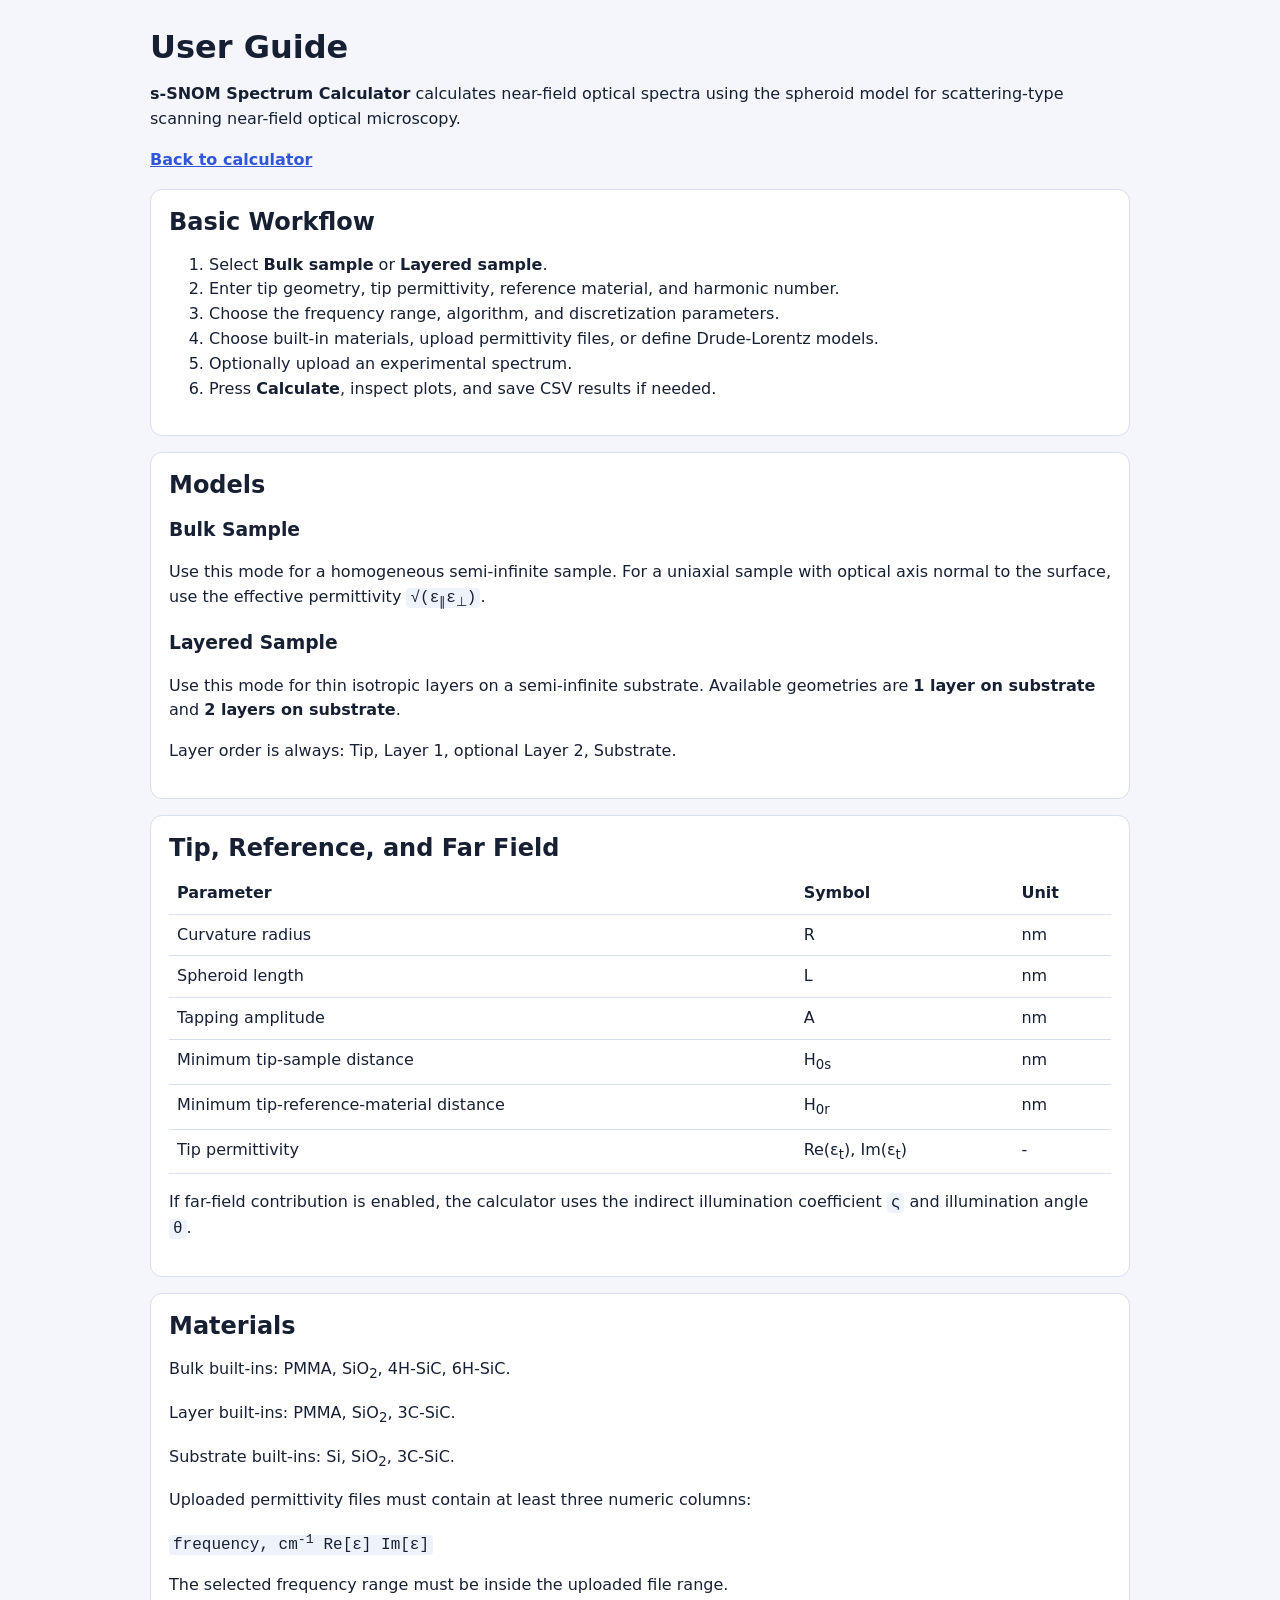
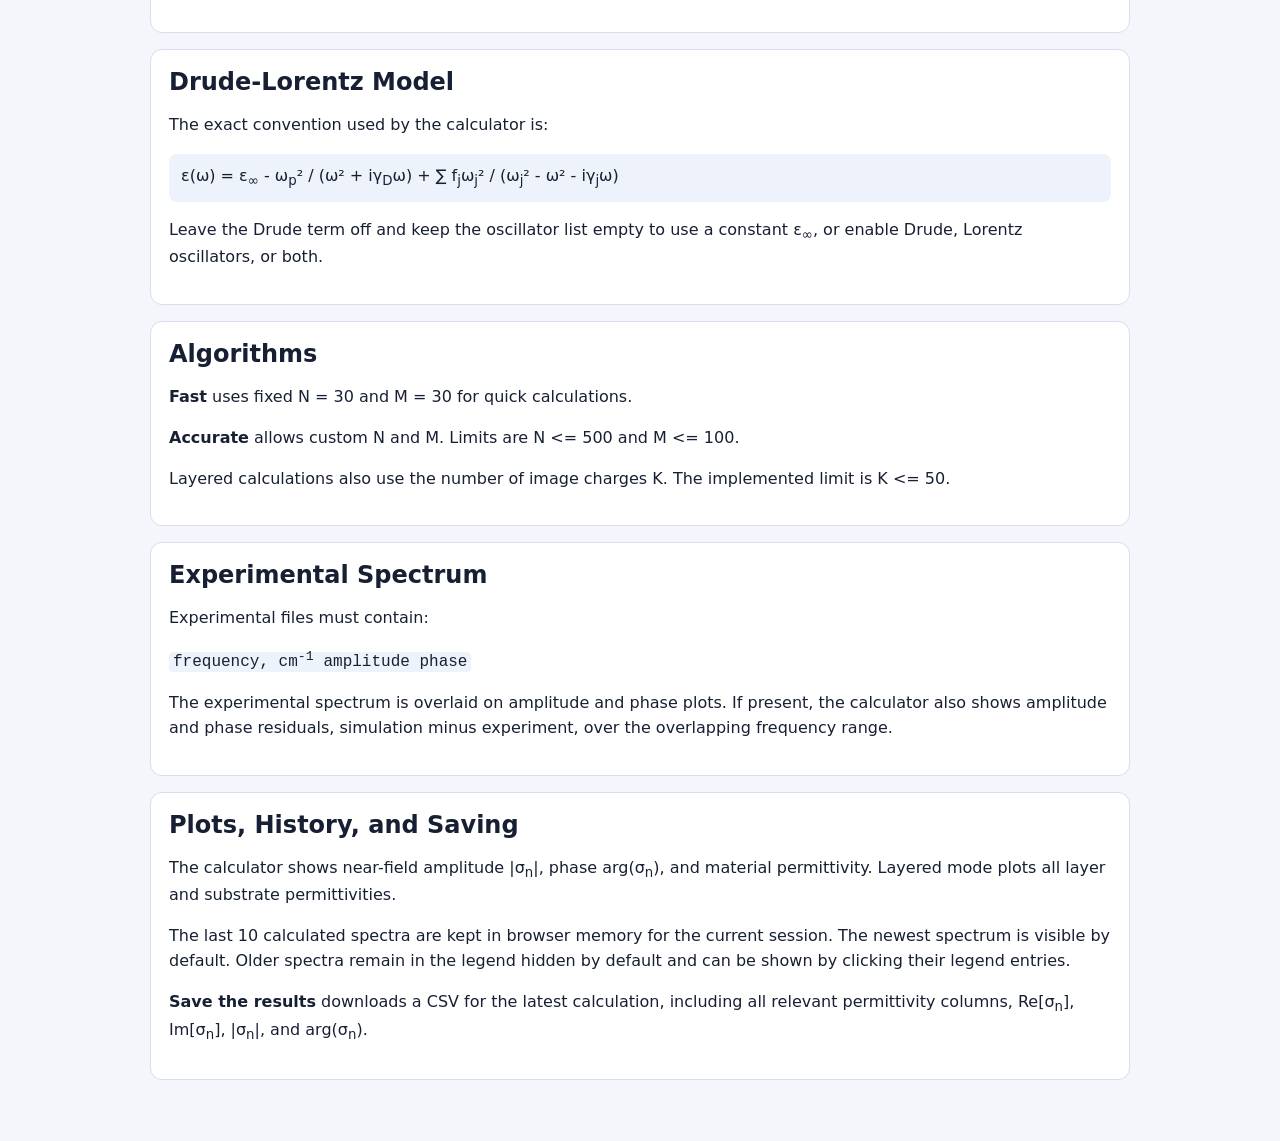
<file: snom_web/static/user-guide.html>
<!doctype html>
<html lang="en">
  <head>
    <meta charset="utf-8">
    <meta name="viewport" content="width=device-width, initial-scale=1">
    <title>User Guide - s-SNOM Spectrum Calculator</title>
    <style>
      body {
        margin: 0;
        font-family: Inter, "Segoe UI", system-ui, sans-serif;
        line-height: 1.55;
        color: #172033;
        background: #f4f6fb;
      }
      main {
        max-width: 980px;
        margin: 0 auto;
        padding: 28px 18px 48px;
      }
      section {
        margin: 16px 0;
        padding: 18px;
        border: 1px solid #d7deee;
        border-radius: 12px;
        background: #fff;
      }
      h1, h2, h3 {
        line-height: 1.2;
      }
      h1 {
        margin: 0 0 8px;
      }
      h2 {
        margin: 0 0 10px;
      }
      code {
        font-family: "SFMono-Regular", Consolas, monospace;
        background: #eef2fb;
        padding: 1px 4px;
        border-radius: 4px;
      }
      table {
        width: 100%;
        border-collapse: collapse;
        margin-top: 8px;
      }
      th, td {
        padding: 8px;
        border-bottom: 1px solid #d7deee;
        text-align: left;
        vertical-align: top;
      }
      .formula {
        padding: 10px 12px;
        border-radius: 8px;
        background: #eef2fb;
      }
      a {
        color: #3157d8;
        font-weight: 700;
      }
    </style>
  </head>
  <body>
    <main>
      <h1>User Guide</h1>
      <p><strong>s-SNOM Spectrum Calculator</strong> calculates near-field optical spectra using the spheroid model for scattering-type scanning near-field optical microscopy.</p>
      <p><a href="/">Back to calculator</a></p>

      <section>
        <h2>Basic Workflow</h2>
        <ol>
          <li>Select <strong>Bulk sample</strong> or <strong>Layered sample</strong>.</li>
          <li>Enter tip geometry, tip permittivity, reference material, and harmonic number.</li>
          <li>Choose the frequency range, algorithm, and discretization parameters.</li>
          <li>Choose built-in materials, upload permittivity files, or define Drude-Lorentz models.</li>
          <li>Optionally upload an experimental spectrum.</li>
          <li>Press <strong>Calculate</strong>, inspect plots, and save CSV results if needed.</li>
        </ol>
      </section>

      <section>
        <h2>Models</h2>
        <h3>Bulk Sample</h3>
        <p>Use this mode for a homogeneous semi-infinite sample. For a uniaxial sample with optical axis normal to the surface, use the effective permittivity <code>&#8730;(ε<sub>&parallel;</sub>ε<sub>&perp;</sub>)</code>.</p>
        <h3>Layered Sample</h3>
        <p>Use this mode for thin isotropic layers on a semi-infinite substrate. Available geometries are <strong>1 layer on substrate</strong> and <strong>2 layers on substrate</strong>.</p>
        <p>Layer order is always: Tip, Layer 1, optional Layer 2, Substrate.</p>
      </section>

      <section>
        <h2>Tip, Reference, and Far Field</h2>
        <table>
          <tr><th>Parameter</th><th>Symbol</th><th>Unit</th></tr>
          <tr><td>Curvature radius</td><td>R</td><td>nm</td></tr>
          <tr><td>Spheroid length</td><td>L</td><td>nm</td></tr>
          <tr><td>Tapping amplitude</td><td>A</td><td>nm</td></tr>
          <tr><td>Minimum tip-sample distance</td><td>H<sub>0s</sub></td><td>nm</td></tr>
          <tr><td>Minimum tip-reference-material distance</td><td>H<sub>0r</sub></td><td>nm</td></tr>
          <tr><td>Tip permittivity</td><td>Re(ε<sub>t</sub>), Im(ε<sub>t</sub>)</td><td>-</td></tr>
        </table>
        <p>If far-field contribution is enabled, the calculator uses the indirect illumination coefficient <code>ς</code> and illumination angle <code>θ</code>.</p>
      </section>

      <section>
        <h2>Materials</h2>
        <p>Bulk built-ins: PMMA, SiO<sub>2</sub>, 4H-SiC, 6H-SiC.</p>
        <p>Layer built-ins: PMMA, SiO<sub>2</sub>, 3C-SiC.</p>
        <p>Substrate built-ins: Si, SiO<sub>2</sub>, 3C-SiC.</p>
        <p>Uploaded permittivity files must contain at least three numeric columns:</p>
        <p><code>frequency, cm<sup>-1</sup> Re[ε] Im[ε]</code></p>
        <p>The selected frequency range must be inside the uploaded file range.</p>
      </section>

      <section>
        <h2>Drude-Lorentz Model</h2>
        <p>The exact convention used by the calculator is:</p>
        <p class="formula">ε(ω) = ε<sub>∞</sub> - ω<sub>p</sub>² / (ω² + iγ<sub>D</sub>ω) + &sum; f<sub>j</sub>ω<sub>j</sub>² / (ω<sub>j</sub>² - ω² - iγ<sub>j</sub>ω)</p>
        <p>Leave the Drude term off and keep the oscillator list empty to use a constant &epsilon;<sub>&infin;</sub>, or enable Drude, Lorentz oscillators, or both.</p>
      </section>

      <section>
        <h2>Algorithms</h2>
        <p><strong>Fast</strong> uses fixed N = 30 and M = 30 for quick calculations.</p>
        <p><strong>Accurate</strong> allows custom N and M. Limits are N <= 500 and M <= 100.</p>
        <p>Layered calculations also use the number of image charges K. The implemented limit is K <= 50.</p>
      </section>

      <section>
        <h2>Experimental Spectrum</h2>
        <p>Experimental files must contain:</p>
        <p><code>frequency, cm<sup>-1</sup> amplitude phase</code></p>
        <p>The experimental spectrum is overlaid on amplitude and phase plots. If present, the calculator also shows amplitude and phase residuals, simulation minus experiment, over the overlapping frequency range.</p>
      </section>

      <section>
        <h2>Plots, History, and Saving</h2>
        <p>The calculator shows near-field amplitude |σ<sub>n</sub>|, phase arg(σ<sub>n</sub>), and material permittivity. Layered mode plots all layer and substrate permittivities.</p>
        <p>The last 10 calculated spectra are kept in browser memory for the current session. The newest spectrum is visible by default. Older spectra remain in the legend hidden by default and can be shown by clicking their legend entries.</p>
        <p><strong>Save the results</strong> downloads a CSV for the latest calculation, including all relevant permittivity columns, Re[σ<sub>n</sub>], Im[σ<sub>n</sub>], |σ<sub>n</sub>|, and arg(σ<sub>n</sub>).</p>
      </section>
    </main>
  </body>
</html>
</file>
